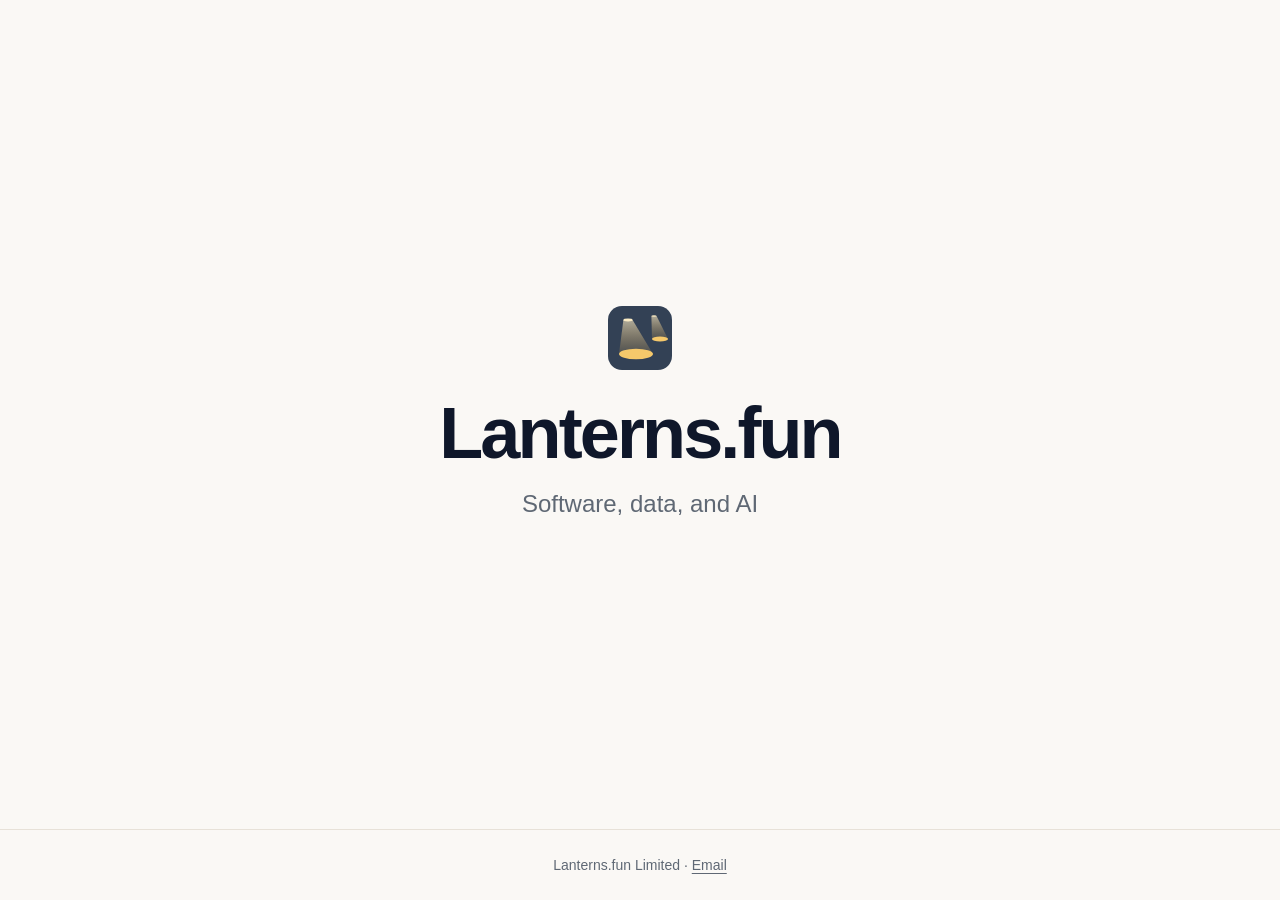
<file: index.html>
<!DOCTYPE html>
<html lang="en">
<head>
    <meta charset="UTF-8">
    <meta name="viewport" content="width=device-width, initial-scale=1.0">
    <title>Lanterns.fun — Software, data, and AI</title>
    <meta name="description" content="Lanterns.fun Limited — software, data, and AI.">
    <link rel="icon" type="image/svg+xml" href="images/icon-small.svg">
    <link rel="alternate icon" href="images/favicon.ico" sizes="16x16 32x32 48x48">
    <link rel="apple-touch-icon" href="images/apple-touch-icon.png">
    <link rel="manifest" href="site.webmanifest">
    <meta name="theme-color" content="#334155">
    <link rel="stylesheet" href="styles.css">
</head>
<body class="landing-page">
    <main class="landing">
        <div class="container">
            <img class="landing-icon" src="images/icon.svg" alt="" width="64" height="64">
            <h1>Lanterns.fun</h1>
            <p>Software, data, and AI</p>
        </div>
    </main>

    <footer>
        <div class="container">
            <p>Lanterns.fun Limited · <a href="mailto:shengxio@lanterns.fun">Email</a></p>
        </div>
    </footer>
</body>
</html>
</file>
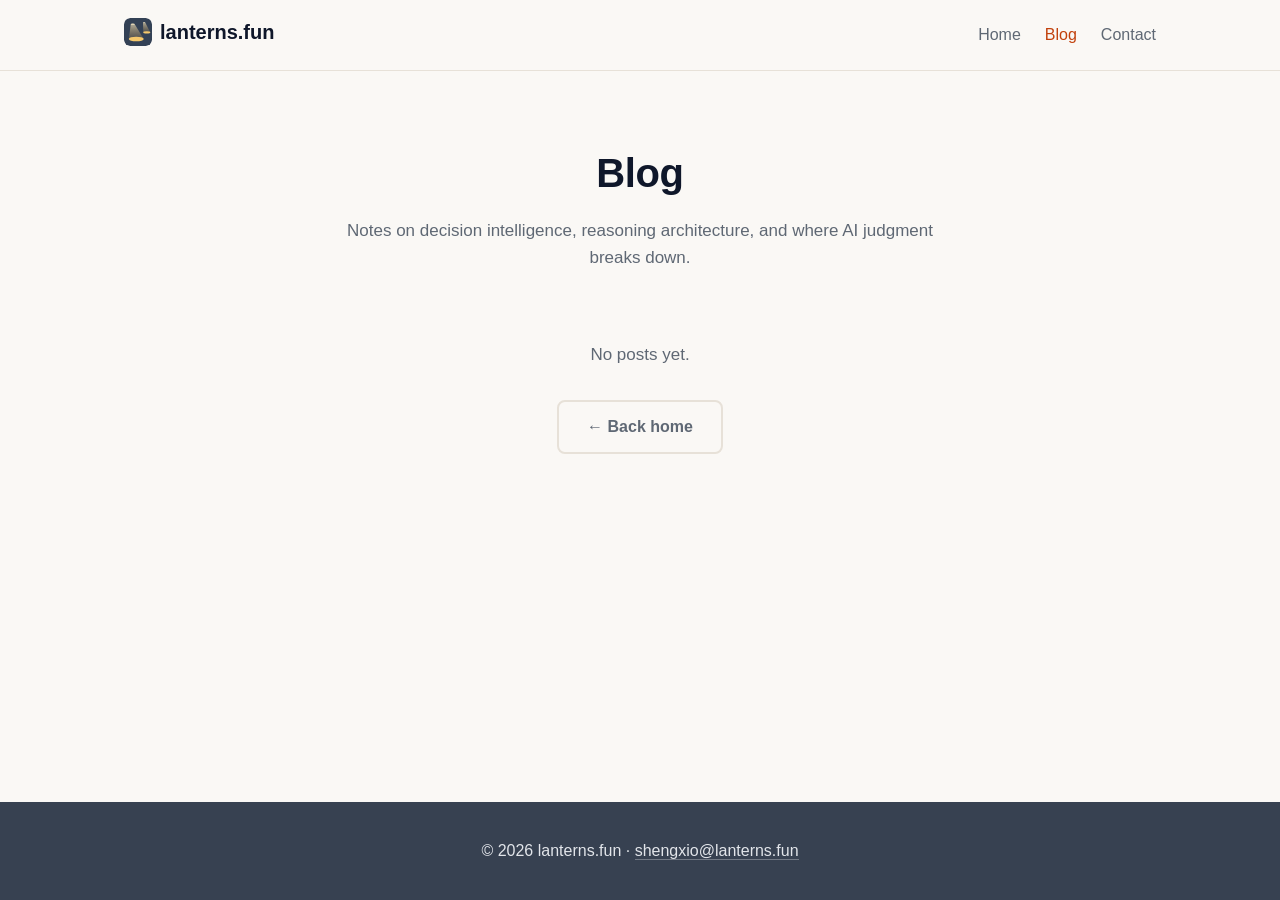
<file: blog.html>
<!DOCTYPE html>
<html lang="en">
<head>
    <meta charset="UTF-8">
    <meta name="viewport" content="width=device-width, initial-scale=1.0">
    <title>Blog - lanterns.fun</title>
    <meta name="description" content="Writing on decision intelligence and AI reasoning from lanterns.fun.">
    <link rel="icon" type="image/svg+xml" href="images/icon-small.svg">
    <link rel="alternate icon" href="images/favicon.ico" sizes="16x16 32x32 48x48">
    <link rel="apple-touch-icon" href="images/apple-touch-icon.png">
    <link rel="manifest" href="site.webmanifest">
    <meta name="theme-color" content="#334155">
    <link rel="stylesheet" href="styles.css">
</head>
<body>
    <header>
        <nav>
            <div class="logo">
                <a href="index.html"><img src="images/icon.svg" alt="" width="28" height="28"><span>lanterns.fun</span></a>
            </div>
            <ul class="nav-links">
                <li><a href="index.html">Home</a></li>
                <li><a href="blog.html" class="active">Blog</a></li>
                <li><a href="contact.html">Contact</a></li>
            </ul>
        </nav>
    </header>

    <main>
        <div class="container">
            <section class="page-header">
                <h2>Blog</h2>
                <p>Notes on decision intelligence, reasoning architecture, and where AI judgment breaks down.</p>
            </section>

            <section class="blog-empty">
                <p>No posts yet.</p>
                <a href="index.html" class="btn secondary">← Back home</a>
            </section>
        </div>
    </main>

    <footer>
        <div class="container">
            <p>&copy; 2026 lanterns.fun · <a href="mailto:shengxio@lanterns.fun">shengxio@lanterns.fun</a></p>
        </div>
    </footer>
</body>
</html>
</file>
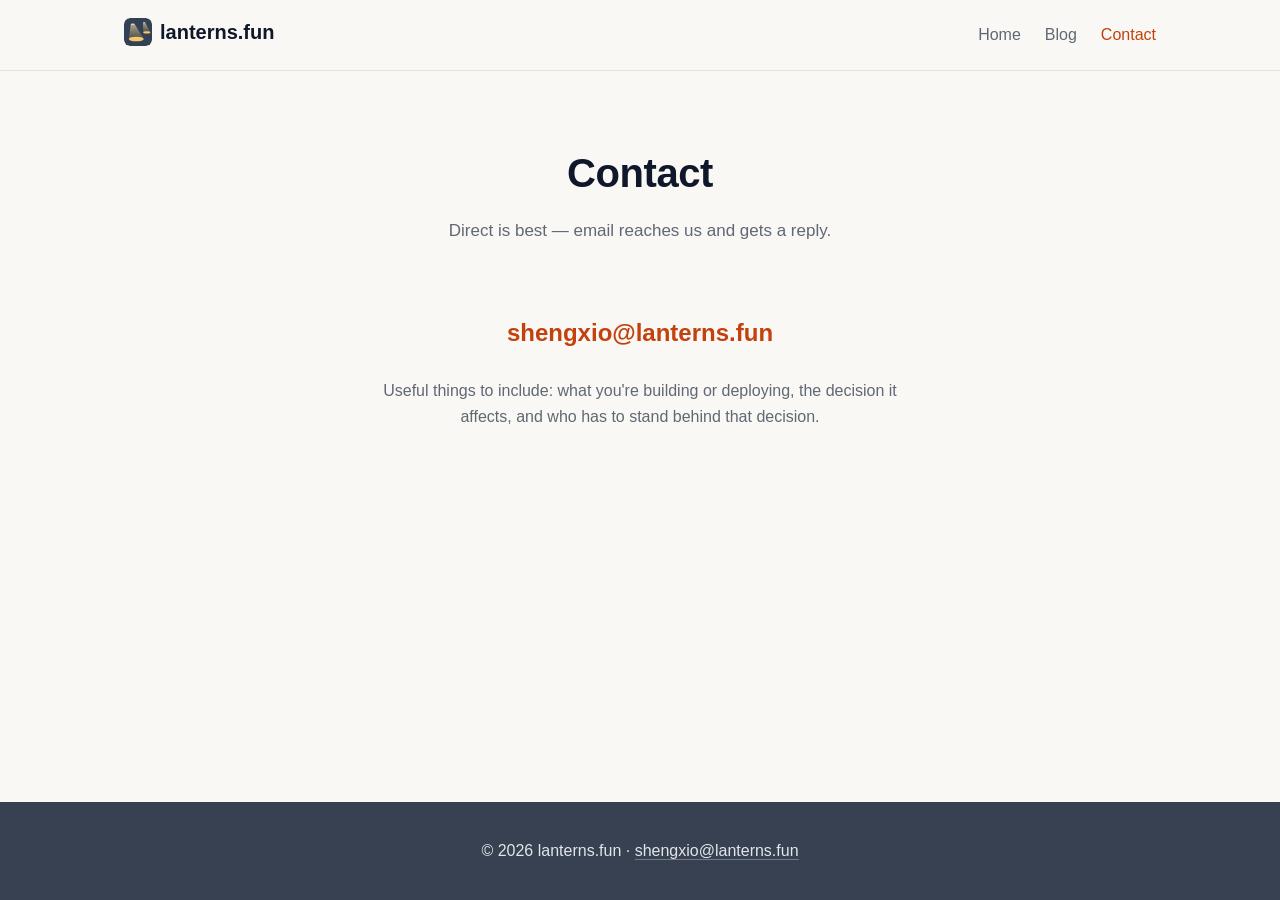
<file: contact.html>
<!DOCTYPE html>
<html lang="en">
<head>
    <meta charset="UTF-8">
    <meta name="viewport" content="width=device-width, initial-scale=1.0">
    <title>Contact - lanterns.fun</title>
    <meta name="description" content="Get in touch with lanterns.fun.">
    <link rel="icon" type="image/svg+xml" href="images/icon-small.svg">
    <link rel="alternate icon" href="images/favicon.ico" sizes="16x16 32x32 48x48">
    <link rel="apple-touch-icon" href="images/apple-touch-icon.png">
    <link rel="manifest" href="site.webmanifest">
    <meta name="theme-color" content="#334155">
    <link rel="stylesheet" href="styles.css">
</head>
<body>
    <header>
        <nav>
            <div class="logo">
                <a href="index.html"><img src="images/icon.svg" alt="" width="28" height="28"><span>lanterns.fun</span></a>
            </div>
            <ul class="nav-links">
                <li><a href="index.html">Home</a></li>
                <li><a href="blog.html">Blog</a></li>
                <li><a href="contact.html" class="active">Contact</a></li>
            </ul>
        </nav>
    </header>

    <main>
        <div class="container">
            <section class="page-header">
                <h2>Contact</h2>
                <p>Direct is best — email reaches us and gets a reply.</p>
            </section>

            <section class="contact-block">
                <a href="mailto:shengxio@lanterns.fun" class="contact-email">shengxio@lanterns.fun</a>
                <p class="contact-note">Useful things to include: what you're building or deploying, the decision it affects, and who has to stand behind that decision.</p>
            </section>
        </div>
    </main>

    <footer>
        <div class="container">
            <p>&copy; 2026 lanterns.fun · <a href="mailto:shengxio@lanterns.fun">shengxio@lanterns.fun</a></p>
        </div>
    </footer>
</body>
</html>
</file>
<file: styles.css>
/* Reset and Base */
* {
    margin: 0;
    padding: 0;
    box-sizing: border-box;
}

:root {
    color-scheme: light dark;

    --primary-orange: #C2410C;
    --dark-grey: #374151;
    --white: #FAF8F5;
    --text-dark: #0F172A;
    --text-light: #5F6874;
    --border-light: #E7E1D8;
}

@media (prefers-color-scheme: dark) {
    :root {
        --primary-orange: #FB923C;
        --dark-grey: #0D1116;
        --white: #1B2129;
        --text-dark: #E8EAED;
        --text-light: #A8B0BB;
        --border-light: #333B47;
    }
}

body {
    font-family: -apple-system, BlinkMacSystemFont, 'Segoe UI', Roboto, 'Inter', sans-serif;
    line-height: 1.6;
    color: var(--text-dark);
    background-color: var(--white);
    font-size: 16px;
    display: flex;
    flex-direction: column;
    min-height: 100vh;
}

main { flex: 1; }

.container {
    max-width: 1080px;
    margin: 0 auto;
    padding: 0 24px;
}

/* Header */
header {
    background: var(--white);
    border-bottom: 1px solid var(--border-light);
    position: sticky;
    top: 0;
    z-index: 100;
}

nav {
    display: flex;
    justify-content: space-between;
    align-items: center;
    padding: 1rem 24px;
    max-width: 1080px;
    margin: 0 auto;
}

.logo a {
    display: inline-flex;
    align-items: center;
    gap: 0.5rem;
    color: var(--text-dark);
    font-size: 1.25rem;
    font-weight: 700;
    text-decoration: none;
}

.logo img {
    display: block;
    width: 28px;
    height: 28px;
    border-radius: 6px;
}

.nav-links {
    display: flex;
    list-style: none;
    gap: 1.5rem;
}

.nav-links a {
    color: var(--text-light);
    text-decoration: none;
    font-weight: 500;
    transition: color 0.2s ease;
}

.nav-links a:hover,
.nav-links a.active {
    color: var(--primary-orange);
}

/* Buttons */
.btn {
    display: inline-block;
    padding: 12px 28px;
    text-decoration: none;
    border-radius: 8px;
    font-weight: 600;
    font-size: 1rem;
    transition: all 0.2s ease;
    border: none;
    cursor: pointer;
}

.btn.secondary {
    background-color: transparent;
    color: var(--text-light);
    border: 2px solid var(--border-light);
}

.btn.secondary:hover {
    border-color: var(--primary-orange);
    color: var(--primary-orange);
}

/* Landing page */
.landing {
    display: grid;
    place-items: center;
    padding: 72px 0;
    text-align: center;
}

.landing-icon {
    display: block;
    margin: 0 auto 24px;
}

.landing h1 {
    font-size: clamp(2.5rem, 8vw, 4.5rem);
    line-height: 1.1;
    letter-spacing: -0.04em;
}

.landing p {
    margin-top: 12px;
    font-size: clamp(1.125rem, 3vw, 1.5rem);
    color: var(--text-light);
}

/* Page header (blog, contact) */
.page-header {
    text-align: center;
    padding: 70px 0 50px;
}

.page-header h2 {
    font-size: 2.5rem;
    font-weight: 700;
    letter-spacing: -0.01em;
    margin-bottom: 0.75rem;
}

.page-header p {
    font-size: 1.0625rem;
    color: var(--text-light);
    max-width: 620px;
    margin: 0 auto;
}

/* Contact */
.contact-block {
    text-align: center;
    padding: 20px 0 100px;
}

.contact-email {
    display: inline-block;
    font-size: 1.5rem;
    font-weight: 700;
    color: var(--primary-orange);
    text-decoration: none;
    border-bottom: 2px solid transparent;
    transition: border-color 0.2s ease;
}

.contact-email:hover {
    border-bottom-color: var(--primary-orange);
}

.contact-note {
    color: var(--text-light);
    max-width: 560px;
    margin: 1.5rem auto 0;
}

/* Blog empty */
.blog-empty {
    text-align: center;
    padding: 20px 0 100px;
}

.blog-empty p {
    font-size: 1.0625rem;
    color: var(--text-light);
    margin-bottom: 2rem;
}

/* Footer */
footer {
    background-color: var(--dark-grey);
    color: var(--white);
    text-align: center;
    padding: 36px 0;
}

footer p { color: #E2E5EA; }

footer a {
    color: #E2E5EA;
    text-decoration: none;
    border-bottom: 1px solid rgba(255, 255, 255, 0.3);
}

footer a:hover { color: var(--white); }

.landing-page footer {
    padding: 24px 0;
    border-top: 1px solid var(--border-light);
    background: none;
    font-size: 0.875rem;
}

.landing-page footer p,
.landing-page footer a {
    color: var(--text-light);
}

.landing-page footer a {
    border: 0;
    text-decoration: underline;
    text-underline-offset: 0.2em;
}

.landing-page footer a:hover { color: var(--primary-orange); }

/* Responsive */
@media (max-width: 768px) {
    nav {
        flex-direction: column;
        gap: 0.875rem;
        text-align: center;
    }

    .nav-links { gap: 1.25rem; }

    .page-header h2 { font-size: 2rem; }

    .contact-email { font-size: 1.25rem; }
}
</file>
